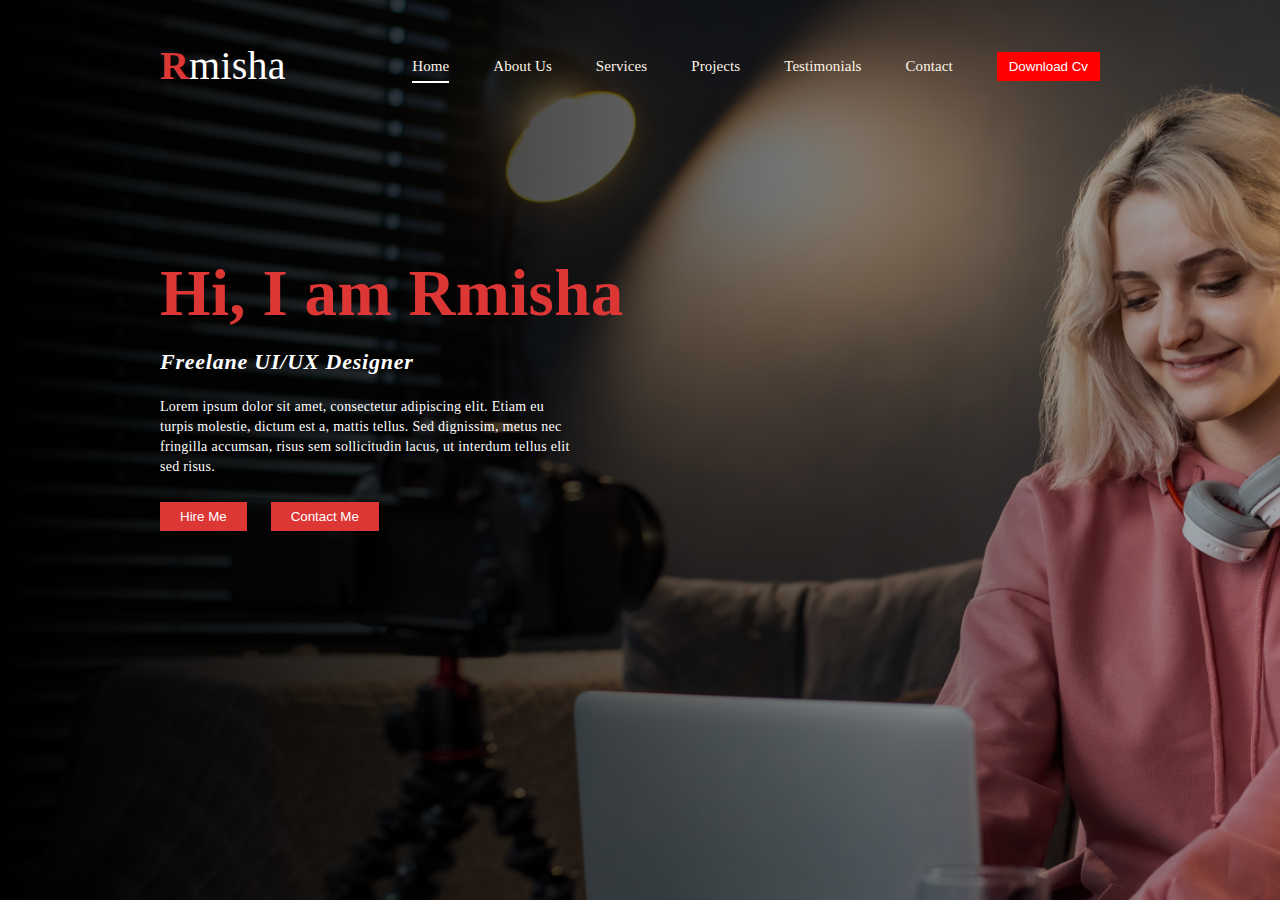
<file: Html/home.html>
<!DOCTYPE html>
<html lang="en">
<head>
    <meta charset="UTF-8">
    <meta name="viewport" content="width=device-width, initial-scale=1.0">
    <link rel="stylesheet" href="/style.css">
    <title>WD Ramisha</title>
    <style>
        nav ul li:nth-child(1){
            border-bottom: 2px solid white;
        }
    </style>
</head>
<body>
       <!-- head area -->
       <header>
        <div class="container">
          <!-- navigation area -->
          <div class="navigation">
            <div class="logo">
              <h1><span>R</span>misha</h1>
            </div>
            <div class="navbar">
              <nav>
                <ul>
                  <li><a href="#">Home</a></li>
                  <li><a href="about.html">about us</a></li>
                  <li><a href="#">services</a></li>
                  <li><a href="#">projects</a></li>
                  <li><a href="#">testimonials</a></li>
                  <li><a href="#">contact</a></li>
                  <li>
                    <a href="#"><button class="btn4">download cv</button></a>
                  </li>
                </ul>
              </nav>
            </div>
          </div>
          <div class="head-text">
            <h1>Hi, I am Rmisha</h1>
            <h3>Freelane UI/UX Designer</h3>
            <p>
              Lorem ipsum dolor sit amet, consectetur adipiscing elit. Etiam eu
              turpis molestie, dictum est a, mattis tellus. Sed dignissim, metus
              nec fringilla accumsan, risus sem sollicitudin lacus, ut interdum
              tellus elit sed risus.
            </p>
            <button class="btn4">hire me</button>
            <button class="btn4">contact me</button>
          </div>
        </div>
      </header>
</body>
</html>
</file>
<file: style.css>
* {
  margin: 0;
  padding: 0;
  scroll-behavior: smooth;
}

body {
  font-family: "Montserrat";
}

header {
  position: sticky;
  display: block;
  width: 100%;
  background-image: url(home.png);
  height: 100vh;
  background-size: cover;
}

.navigation {
  display: flex;
  flex-direction: row;
  justify-content: space-between;
  align-items: center;
  width: 75%;
  margin: auto;
  height: 15vh;
}

.logo h1 {
  font-family: "Montserrat";
  font-style: normal;
  font-weight: 400;
  font-size: 40px;
  line-height: 49px;
  letter-spacing: 0.005em;
  color: #fff;
  position: relative;
  bottom: 35px;
}

.logo h1 span {
  font-family: "Montserrat";
  font-style: normal;
  font-weight: 800;
  font-size: 40px;
  line-height: 49px;
  letter-spacing: 0.005em;
  color: #dc3635;
}

.navbar{
  display: block;
}

.navbar nav ul li {
  list-style: none;
  margin: 5px 20px;
  display: inline-flex;
}

.navbar nav ul li a {
  text-decoration: none;
  font-family: "Montserrat";
  font-style: normal;
  font-weight: 500;
  font-size: 15px;
  line-height: 29px;
  text-align: center;
  letter-spacing: 0.005em;
  color: #fef4e6;
  text-transform: capitalize;
}

.navbar nav ul li a button {
  padding: 7px 12px;
  border: none;
  color: white;
  text-transform: capitalize;
  background: red;
  transition: .5s;
}

.btn4:hover{
  background-color: #f0e8e8c8;
  color: #000000;
}

.btn4:active{
  scale: .9;
}

.head-text {
  width: 75%;
  margin: auto;
  color: white;
  margin-top: 100px;
}

.head-text h1 {
  color: #dc3635;
  font-family: "Montserrat";
  font-style: normal;
  font-weight: 600;
  font-size: 65px;
  line-height: 117px;
  letter-spacing: 0.005em;
}

.head-text h3 {
  font-family: "Montserrat";
  font-style: italic;
  font-weight: 700;
  font-size: 22px;
  line-height: 20px;
  letter-spacing: 0.035em;
}

.head-text p {
  font-family: "Montserrat";
  font-style: normal;
  font-weight: 400;
  font-size: 14px;
  line-height: 20px;
  letter-spacing: 0.02em;
  margin-top: 25px;
  width: 43%;
}

.head-text button {
  background-color: #dc3635;
  color: white;
  padding: 7px 20px;
  border: none;
  text-transform: capitalize;
  margin-right: 20px;
  margin-top: 25px;
  transition: .5s;
}

.img{
  width: 40%;
}

.img img {
  width: 585px;
  height: 630px;
}

.container1 {
  width: 75%;
  height: 100vh;
  margin: auto;
  display: flex;
  flex-direction: row;
  justify-content: space-between;
  align-items: center;
}

.container1 .about-text {
  display: block;
  position: relative;
  width: 39%;
  bottom: 100px;
}

.about-text h1 {
  font-family: "Montserrat";
  font-style: normal;
  font-weight: 600;
  font-size: 40px;
  line-height: 80px;
  text-align: justify;
  letter-spacing: 0.02em;
  text-transform: capitalize;
  margin-top: 70px;
}

.about-text p {
  font-family: "Montserrat";
  font-style: normal;
  font-weight: 400;
  margin-bottom: 10px;
}

.about-text ul li {
  list-style: none;
  margin-top: 15px;
  font-weight: 600;
  text-transform: capitalize;
}

.about-text .range {
  width: 100%;
  margin-top: 10px;
}

#service {
  width: 100%;
  height: 100vh;
  display: block;
}

.container2 {
  width: 75%;
  display: flex;
  flex-direction: column;
  margin: auto;
}

.service-headtext {
  text-align: center;
  width: 56%;
  margin: auto;
  margin-top: 30px;
}

.service-headtext h1 {
  font-family: "Montserrat";
  font-style: normal;
  font-weight: 900;
  font-size: 30px;
  line-height: 137%;
  text-align: center;
  letter-spacing: 0.04em;
  text-transform: capitalize;
}

.service-headtext p {
  font-family: "Montserrat";
  font-style: normal;
  font-weight: 400;
  font-size: 13px;
  line-height: 137%;
  letter-spacing: 0.04em;
  margin-top: 5px;
}

.service-boxes {
  display: flex;
  flex-direction: row;
  justify-content: space-between;
  align-items: center;
  margin-top: 100px;
}

.box {
  width: 20%;
  height: 40vh;
  background-color: #ffecec;
  padding: 15px;
  transition: 0.5s;
  border-radius: 5px;
}

.box h2 {
  font-family: "Montserrat";
  font-style: normal;
  font-weight: 600;
  font-size: 20px;
  line-height: 50px;
  color: #000000;
}

.box p {
  font-family: "Montserrat";
  font-style: normal;
  font-weight: 400;
  font-size: 15px;
  line-height: 24px;
  letter-spacing: 0.03em;
  color: #000000;
}

.box img {
  width: 50%;
}

.box:hover {
  background-color: #dc3535cb;
  scale: 1.2;
}

.box:hover h2 {
  color: white;
}

.box:hover p {
  color: white;
}

#projects {
  width: 100%;
  height: 100vh;
}

.projects-headtext {
  text-align: center;
  width: 46%;
  margin: auto;
  margin-top: 30px;
}

.projects-headtext h1 {
  font-family: "Montserrat";
  font-style: normal;
  font-weight: 700;
  font-size: 30px;
  line-height: 137%;
  text-align: center;
  letter-spacing: 0.04em;
  text-transform: capitalize;
}

.projects-headtext p {
  font-family: "Montserrat";
  font-style: normal;
  font-weight: 400;
  font-size: 13px;
  line-height: 137%;
  letter-spacing: 0.04em;
  margin-top: 5px;
}

.container3 {
  display: flex;
  flex-direction: column;
  justify-content: center;
  align-items: center;
}

.projects-type {
  margin-top: 25px;
}

.projects-type ul{
  display: flex;
  flex-direction: row;
}

.projects-type ul li {
  margin: 5px 10px;
  list-style: none;
}

.projects-type ul li a {
  text-decoration: none;
  color: black;
  font-weight: 600;
  background-color: #ffecec;
  padding: 2px 7px;
  font-size: 13px;
  border-radius: 2px;
  transition: 0.5s;
}

.projects-type ul li a:hover {
  background-color: #dc3635;
  color: white;
}

.projects-demo {
  width: 70%;
  display: flex;
  flex-direction: row;
  justify-content: space-between;
  align-items: center;
  margin-top: 80px;
}

.projects-demo .box1 {
  height: 50vh;
  width: 315px;
  background-color: #ffecec;
}

.projects-demo .img1 {
  width: 100%;
  height: 100%;
  transition: 0.5s;
}

.projects-demo .img1:hover {
  scale: 0.8;
}

#UX {
  background-color: #dc3635;
  color: white;
}

#testimonial {
  width: 100%;
  height: 100vh;
  background: #dc3635;
}

.container4 {
  width: 80%;
  display: flex;
  flex-direction: column;
  justify-content: center;
  align-items: center;
  margin: auto;
}

.testimonial-headtext {
  text-align: center;
  width: 56%;
  margin: auto;
  margin-top: 30px;
  color: white;
}

.testimonial-headtext h1 {
  font-family: "Montserrat";
  font-style: normal;
  font-weight: 700;
  font-size: 30px;
  line-height: 137%;
  text-align: center;
  letter-spacing: 0.04em;
  text-transform: capitalize;
}

.testimonial-headtext p {
  font-family: "Montserrat";
  font-style: normal;
  font-weight: 400;
  font-size: 13px;
  line-height: 137%;
  letter-spacing: 0.04em;
  margin-top: 5px;
}

.testimonials-reviews {
  display: flex;
  flex-direction: row;
  justify-content: space-between;
  align-items: center;
  width: 100%;
}

.testimonials-reviews .box2 {
  width: 21%;
  height: 40vh;
  background-color: #dc3635;
  margin-top: 100px;
  border-radius: 17px;
  padding: 12px;
  border: 2px solid;
}

.box2 {
  align-items: center;
  display: flex;
  flex-direction: column;
  justify-content: center;
  transition: 0.5s;
}

.box2 img {
  position: relative;
  bottom: 100px;
  border-bottom: 5px solid white;
  border-radius: 35px;
}

.box2 p {
  font-family: "Montserrat";
  font-style: normal;
  font-weight: 400;
  font-size: 16.0043px;
  line-height: 137%;
  letter-spacing: 0.04em;
  position: relative;
  bottom: 50px;
  color: white;
}

.box2 ul {
  position: relative;
  right: 72px;
  bottom: 35px;
}

.box2 ul li {
  display: inline;
}

.box2 ul li i {
  color: white;
  text-align: left;
}

.box2:hover {
  background-color: #ffecec;
  border-color: white;
  scale: 1.1;
}

.box2:hover img {
  border-color: #000000;
}

.box2:hover p {
  color: black;
}

.box2:hover ul li i {
  color: black;
}

.testimonials-btns {
  display: flex;
  flex-direction: row;
  margin-top: 30px;
}

.testimonials-btns button {
  margin: 5px 2px;
  padding: 4.5px 15px;
  border-radius: 18px;
  border: none;
}

#btn1 {
  background-color: rgb(240 120 120);
}

#contact {
  height: 100vh;
  background: #dc3635;
}

.container5 {
  width: 80%;
  display: flex;
  flex-direction: column;
  justify-content: center;
  align-items: center;
  margin: auto;
}

.contact-headtext {
  text-align: center;
  width: 56%;
  margin: auto;
  margin-top: 30px;
  color: white;
  text-transform: capitalize;
}

.contact-headtext h1 {
  font-family: "Montserrat";
  font-style: normal;
  font-weight: 700;
  font-size: 30px;
  line-height: 137%;
  text-align: center;
  letter-spacing: 0.04em;
  text-transform: capitalize;
}

.contact-headtext p {
  font-family: "Montserrat";
  font-style: normal;
  font-weight: 400;
  font-size: 13px;
  line-height: 137%;
  letter-spacing: 0.04em;
  margin-top: 5px;
}

.contact-inputs {
  display: flex;
  flex-direction: column;
  justify-content: center;
  align-items: center;
  margin-top: 50px;
}

.contact-inputs input {
  border: none;
  margin-top: 35px;
  border-radius: 5px;
  width: 200%;
  height: 7vh;
  padding: 0px 8px;
}

.contact-inputs button {
  padding: 10px 35px;
  margin-top: 50px;
  background: #493c3b;
  color: white;
  border-radius: 5px;
  transition: .5s;
}

.contact-inputs button:hover{
  background-color: #ffecec;
  color: black;
}

.contact-inputs button:active{
  scale: .9;
}

footer {
  height: 462px;
  background-color: #ffecec;
}

.container6 {
  display: flex;
  flex-direction: column;
  justify-content: center;
  align-items: center;
}

.logo {
  margin-top: 66px;
}

.footer-navbar {
  margin-top: 68px;
}

.footer-navbar ul{
  display: flex;
  flex-direction: row;
}


.footer-navbar ul li {
  display: inline-block;
  margin: 16px 35px;
}

.footer-navbar ul li a {
  font-family: "Montserrat";
  font-style: normal;
  font-weight: 500;
  font-size: 24px;
  line-height: 29px;
  letter-spacing: 0.005em;
  color: #000000;
  text-decoration: none;
  transition: .3s;
}

.footer-navbar ul li a:hover{
  color: #DC3635;
}

.footer-social a{
  margin: 48px;
}

.footer-social a i{
  margin: 48px 0px;
  color:#DC3635;
  font-size: 45px;
}

.footer-copyright{
  background-color: #fff;
  width: 100%;
  text-align: center;
  height: 100px;
}

.footer-copyright h4{
  position: relative;
  top:36px;
  font-family: 'Poppins';
  font-style: normal;
  font-weight: 400;
  font-size: 24px;
  line-height: 36px;
  letter-spacing: 0.03em; 
  color: #000000;
}

.footer-copyright h4 span{
  color: #DC3635;
}
</file>
